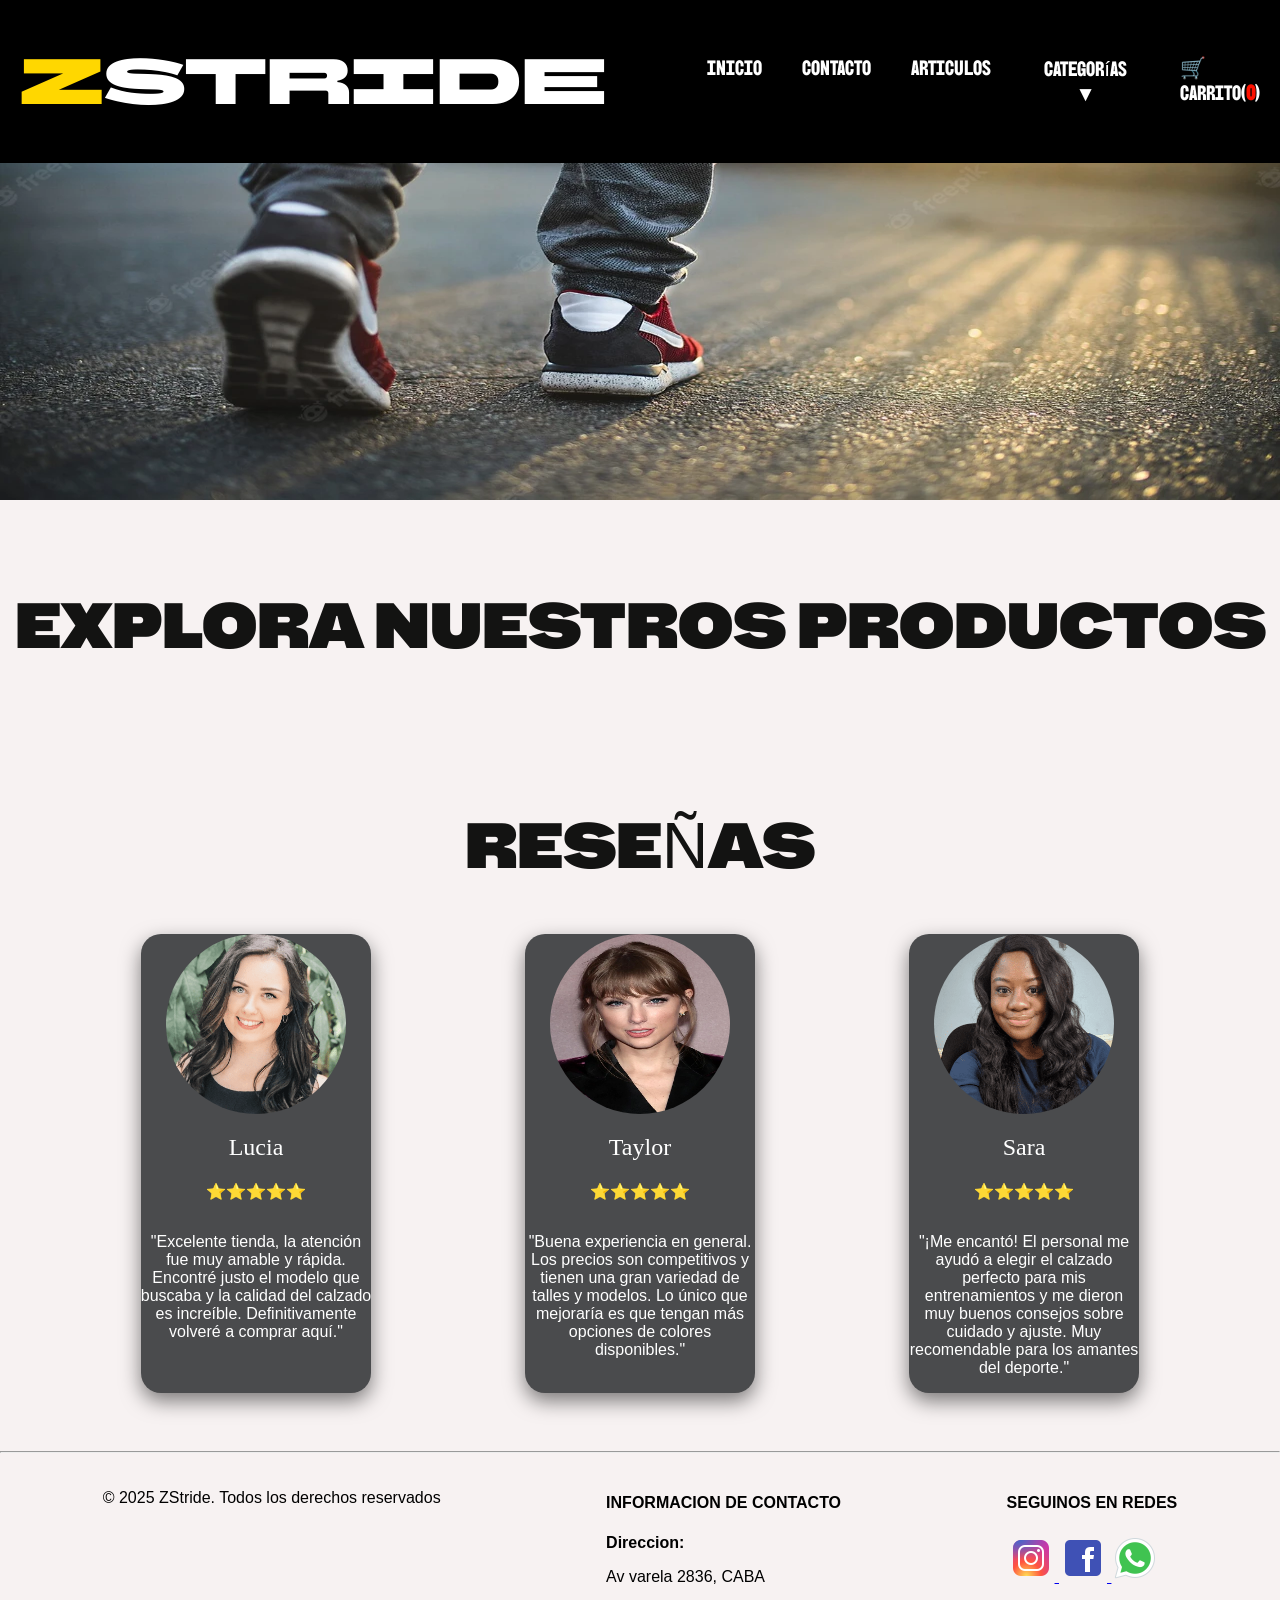
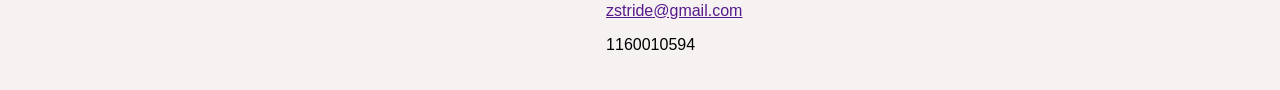
<file: index.html>
<!DOCTYPE html>
<html lang="en">
<head>
    <meta charset="UTF-8">
    <meta name="viewport" content="width=device-width, initial-scale=1.0">
    <title>Proyecto-pre-entrega</title>
    <link rel="stylesheet" href="./css/home.css">
</head>
<body>
    <header>
        <h1 class="titulo"><span class="resaltado">Z</span>Stride</h1>
        <nav class="menubar">
            <ul id="lista" class="lista">
                <li><a href="./index.html">Inicio</a></li>
                <li><a href="./contact.html">Contacto</a></li>
                <li><a href="../index.html#seccionArticulos">Articulos</a></li>
                <button id="btnCategorias" class="btn-menu">Categorías ▼</button>
                
            <ul id="listaCategorias" class="lista-categorias">
                
            </ul>
                <li><a href="./carrito.html" id="carrito">🛒 Carrito(<span id="contador-carrito">0</span>)</a></li>
            </ul>
            
        </nav>
    </header>
    <main>
        <section>
            <img src="./img/imageportada.webp
            " alt="promocion" class="imagen-promo">
        </section>
        <h2 class="titulo-product">EXPLORA NUESTROS PRODUCTOS</h2>
        <section class="section-articulos" id="seccionArticulos">
        </section>
        <section class="section-reseñas-grid">
                    <h2 class="titulo-reseñas">RESEÑAS</h2>
            <div class="contenedor-reseña">
                <img src="./img/reviews/Lucia-reseña.png" alt="Emma-reseña" width="180" height="180" class="imagen-reseña">
                <p class="name-reseña">Lucia</p>
                <p>⭐⭐⭐⭐⭐</p>
                <p class="descripcion-reseña">"Excelente tienda, la atención fue muy amable y rápida. Encontré justo el modelo que buscaba y la calidad del calzado es increíble. Definitivamente volveré a comprar aquí."</p>
            </div>
            <div class="contenedor-reseña">
                <img src="./img/reviews/Taylor-reseña.webp" alt="Sarah-reseña" width="180" height="180"class="imagen-reseña">
                <p class="name-reseña">Taylor</p>
                <p>⭐⭐⭐⭐⭐</p>
                <p class="descripcion-reseña">"Buena experiencia en general. Los precios son competitivos y tienen una gran variedad de talles y modelos. Lo único que mejoraría es que tengan más opciones de colores disponibles."</p>
            </div>
            <div class="contenedor-reseña">
                <img src="./img/reviews/Sarah-reseña.webp" alt="Taylor-reseña" width="180" height="180"class="imagen-reseña">
                <p class="name-reseña">Sara</p>
                <p>⭐⭐⭐⭐⭐</p>
                <p class="descripcion-reseña">"¡Me encantó! El personal me ayudó a elegir el calzado perfecto para mis entrenamientos y me dieron muy buenos consejos sobre cuidado y ajuste. Muy recomendable para los amantes del deporte."</p>
            </div>
        </section>
        <hr>
    </main>
    <footer>
        <div class="footer-copyright">
            <p>© 2025 ZStride. Todos los derechos reservados</p>
        </div>
        <div>
            <h4>INFORMACION DE CONTACTO</h4>
                <p><strong>Direccion:</strong></p>
                <p>Av varela 2836, CABA</p>
                <p><a href="">zstride@gmail.com</a></p>
                <p>1160010594</p>
        </div>
        <div class="footer-contacto">
            <h4>SEGUINOS EN REDES</h4>
            <a href="https://www.instagram.com" target="_blank">
                <img src="./img/icons/icons8-instagram-48.png" alt="instagram" width="48" height="48">
            </a>
                <a href="https://www.facebook.com" target="_blank">
                <img src="./img/icons/icons8-facebook-48.png" alt="facebook" width="48" height="48">
            </a>
            </a>
                <a href="https://web.whatsapp.com" target="_blank">
                <img src="./img/icons/icons8-whatsapp-48.png" alt="wps" width="48" height="48">
            </a>
        </div>
    </footer>
    <script src="script.js"></script>
</body>
</html>
</file>
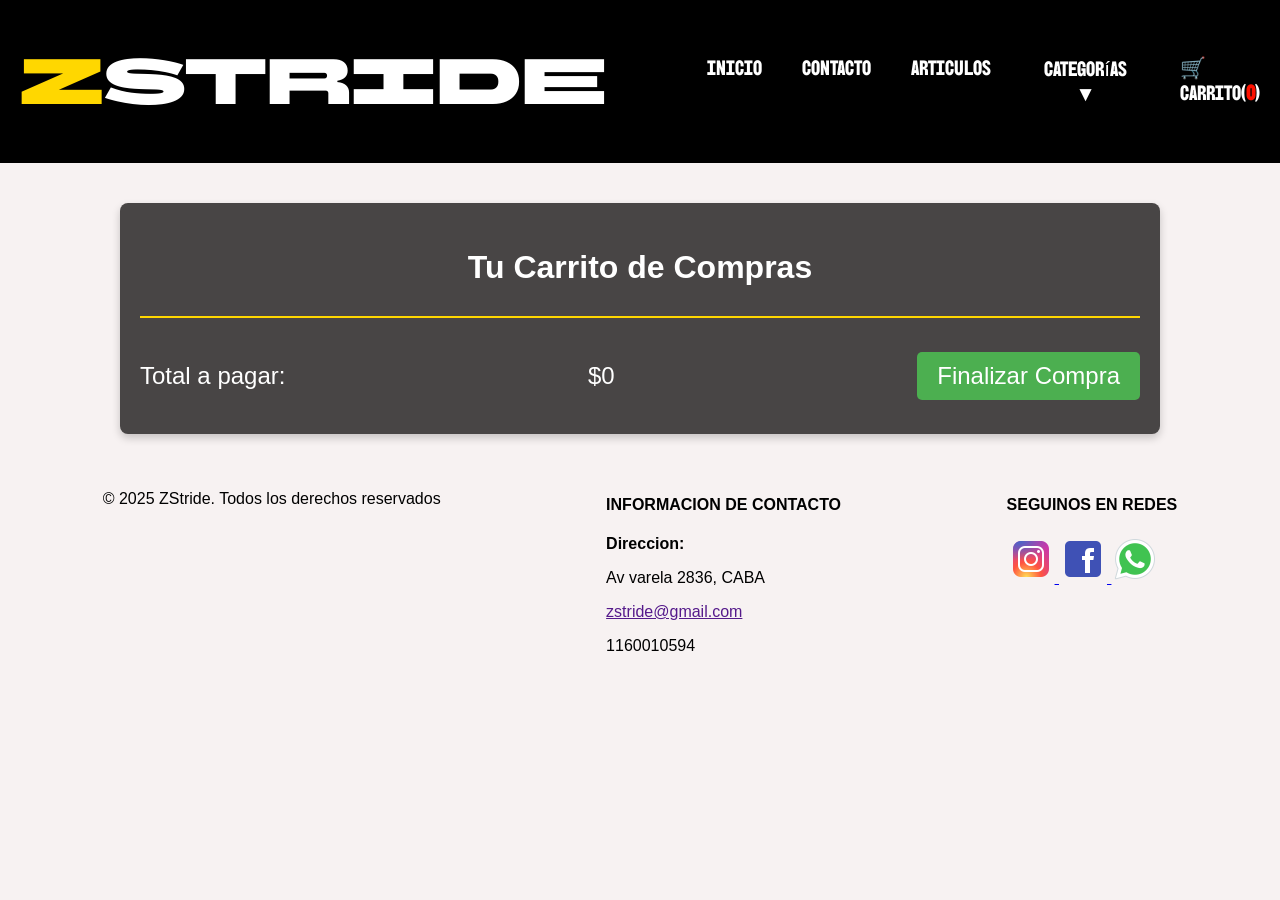
<file: carrito.html>
<!DOCTYPE html>
<html lang="es">
<head>
    <meta charset="UTF-8">
    <meta name="viewport" content="width=device-width, initial-scale=1.0">
    <title>Carrito de Compras | ZStride</title>
    <link rel="stylesheet" href="../css/carrito.css"> 
</head>
<body>
    <header>
        <h1 class="titulo"><span class="resaltado">Z</span>Stride</h1>
        <nav class="menubar">
            <ul id="lista" class="lista">
                <li><a href="./index.html">Inicio</a></li>
                <li><a href="./contact.html">Contacto</a></li>
                <li><a href="../index.html#seccionArticulos">Articulos</a></li>
                <button id="btnCategorias" class="btn-menu">Categorías ▼</button>
                
            <ul id="listaCategorias" class="lista-categorias">
                
            </ul>
                <li><a href="./carrito.html" id="carrito">🛒 Carrito(<span id="contador-carrito">0</span>)</a></li>
            </ul>
            
        </nav>
    </header>
    <main>
        <section class="section-carrito">
            <h2 class="titulo-carrito">Tu Carrito de Compras</h2>
            <div id="contenedor-carrito" class="contenedor-carrito">
                </div>
            <div class="resumen-compra">
                <p>Total a pagar:</p>
                <p id="total-productos" class="total-precio">$0.00</p>
                <button id="boton-finalizar-compra" class="button-finalizar">Finalizar Compra</button>
            </div>
        </section>
    </main>
    <footer>
        <div class="footer-copyright">
            <p>© 2025 ZStride. Todos los derechos reservados</p>
        </div>
        <div>
            <h4>INFORMACION DE CONTACTO</h4>
                <p><strong>Direccion:</strong></p>
                <p>Av varela 2836, CABA</p>
                <p><a href="">zstride@gmail.com</a></p>
                <p>1160010594</p>
        </div>
        <div class="footer-contacto">
            <h4>SEGUINOS EN REDES</h4>
            <a href="https://www.instagram.com" target="_blank">
                <img src="./img/icons/icons8-instagram-48.png" alt="instagram" width="48" height="48">
            </a>
                <a href="https://www.facebook.com" target="_blank">
                <img src="./img/icons/icons8-facebook-48.png" alt="facebook" width="48" height="48">
            </a>
            </a>
                <a href="https://web.whatsapp.com" target="_blank">
                <img src="./img/icons/icons8-whatsapp-48.png" alt="wps" width="48" height="48">
            </a>
        </div>
    </footer>   
    <script src="../script.js"></script>
</body>
</html>
</file>
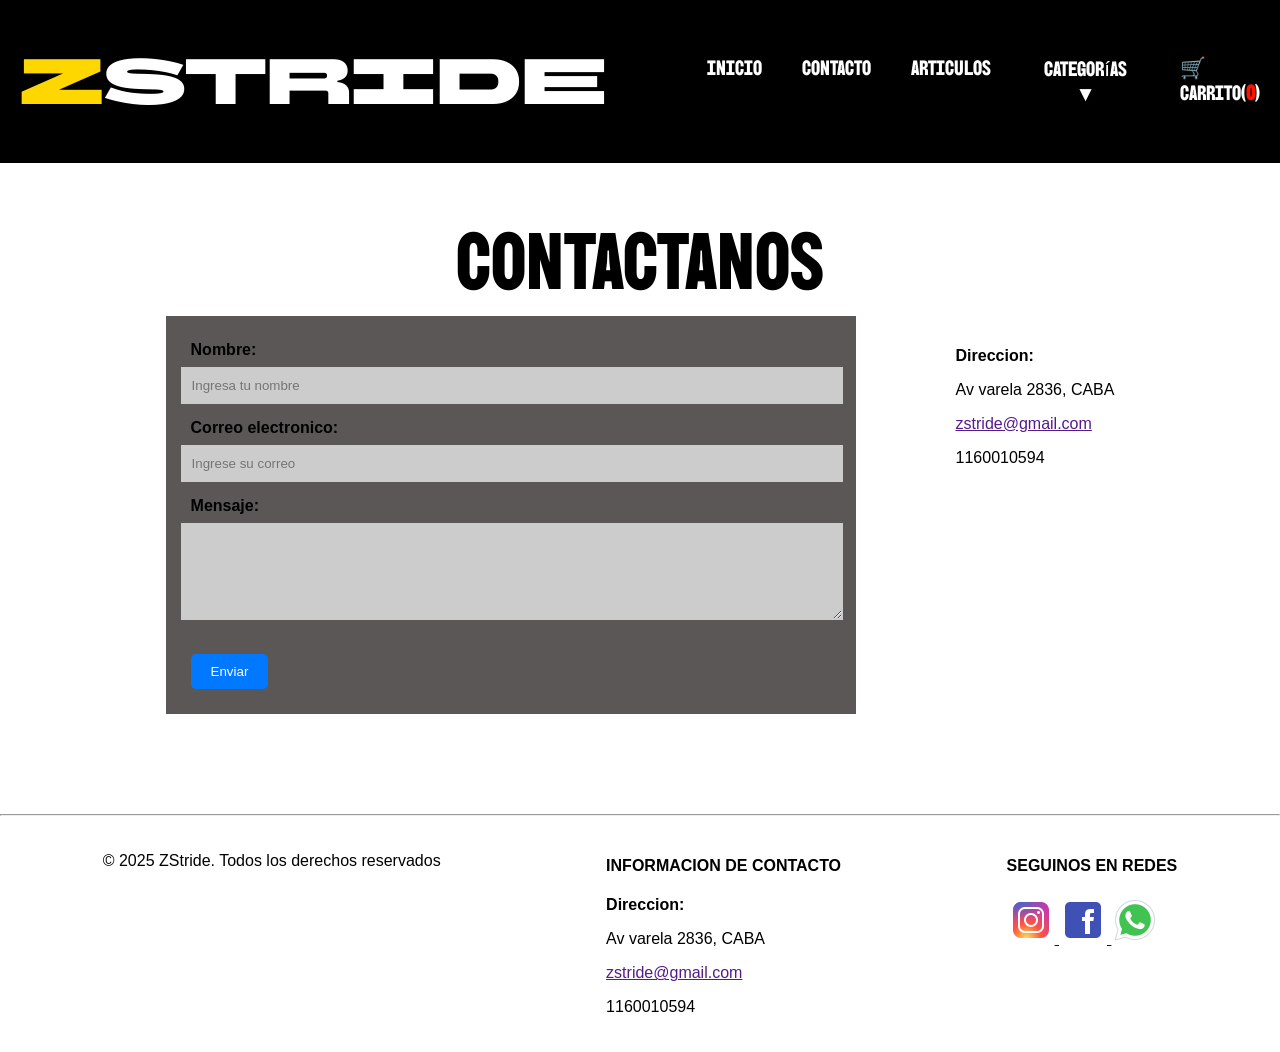
<file: contact.html>
<!DOCTYPE html>
<html lang="en">
<head>
    <meta charset="UTF-8">
    <meta name="viewport" content="width=device-width, initial-scale=1.0">
    <link rel="stylesheet" href="../css/contact.css">
    <title>Contacto</title>
</head>
<body>
    <body>
    <header>
        <h1 class="titulo"><span class="resaltado">Z</span>Stride</h1>
        <nav class="menubar">
            <ul id="lista" class="lista">
                <li><a href="./index.html">Inicio</a></li>
                <li><a href="./contact.html">Contacto</a></li>
                <li><a href="../index.html#seccionArticulos">Articulos</a></li>
                <button id="btnCategorias" class="btn-menu">Categorías ▼</button>
                
            <ul id="listaCategorias" class="lista-categorias">
                
            </ul>
                <li><a href="./carrito.html" id="carrito">🛒 Carrito(<span id="contador-carrito">0</span>)</a></li>
            </ul>
            
        </nav>
    </header>
    <main>
        <section>
            <h2 class="titulo-contacto">Contactanos</h2>
            <div class="contenedor-contacto">
            <form action="https://formspree.io/f/xyznbbye" method="post">
                <label for="nombre">Nombre:</label>
                <input type="text" id="nombre" name="nombre" placeholder="Ingresa tu nombre">
                <label for="email">Correo electronico:</label>
                <input type="email" id="email" name="email" placeholder="Ingrese su correo">
                <label for="mensaje">Mensaje:</label>
                <textarea name="mensaje" id="mensaje" rows="5"></textarea>
                <button class="button-form"  type="submit">Enviar</button>
            </form>
            <div class="info-contacto">
                <p><strong>Direccion:</strong></p>
                <p>Av varela 2836, CABA</p>
                <p><a href="">zstride@gmail.com</a></p>
                <p>1160010594</p>
            </div>
        </div>
        </section>
        <hr>
    </main>
    <footer>
        <div class="footer-copyright">
            <p>© 2025 ZStride. Todos los derechos reservados</p>
        </div>
        <div>
            <h4>INFORMACION DE CONTACTO</h4>
                <p><strong>Direccion:</strong></p>
                <p>Av varela 2836, CABA</p>
                <p><a href="">zstride@gmail.com</a></p>
                <p>1160010594</p>
        </div>
        <div class="footer-contacto">
            <h4>SEGUINOS EN REDES</h4>
            <a href="https://www.instagram.com" target="_blank">
                <img src="../img/icons/icons8-instagram-48.png" alt="instagram" width="48" height="48">
            </a>
                <a href="https://www.facebook.com" target="_blank">
                <img src="../img/icons/icons8-facebook-48.png" alt="facebook" width="48" height="48">
            </a>
            </a>
                <a href="https://web.whatsapp.com" target="_blank">
                <img src="../img/icons/icons8-whatsapp-48.png" alt="wps" width="48" height="48">
            </a>
        </div>
    </footer>
    <script src="../validationForm.js"></script>
    <script src="../script.js"></script>
</body>
</html>
</body>
</html>
</file>
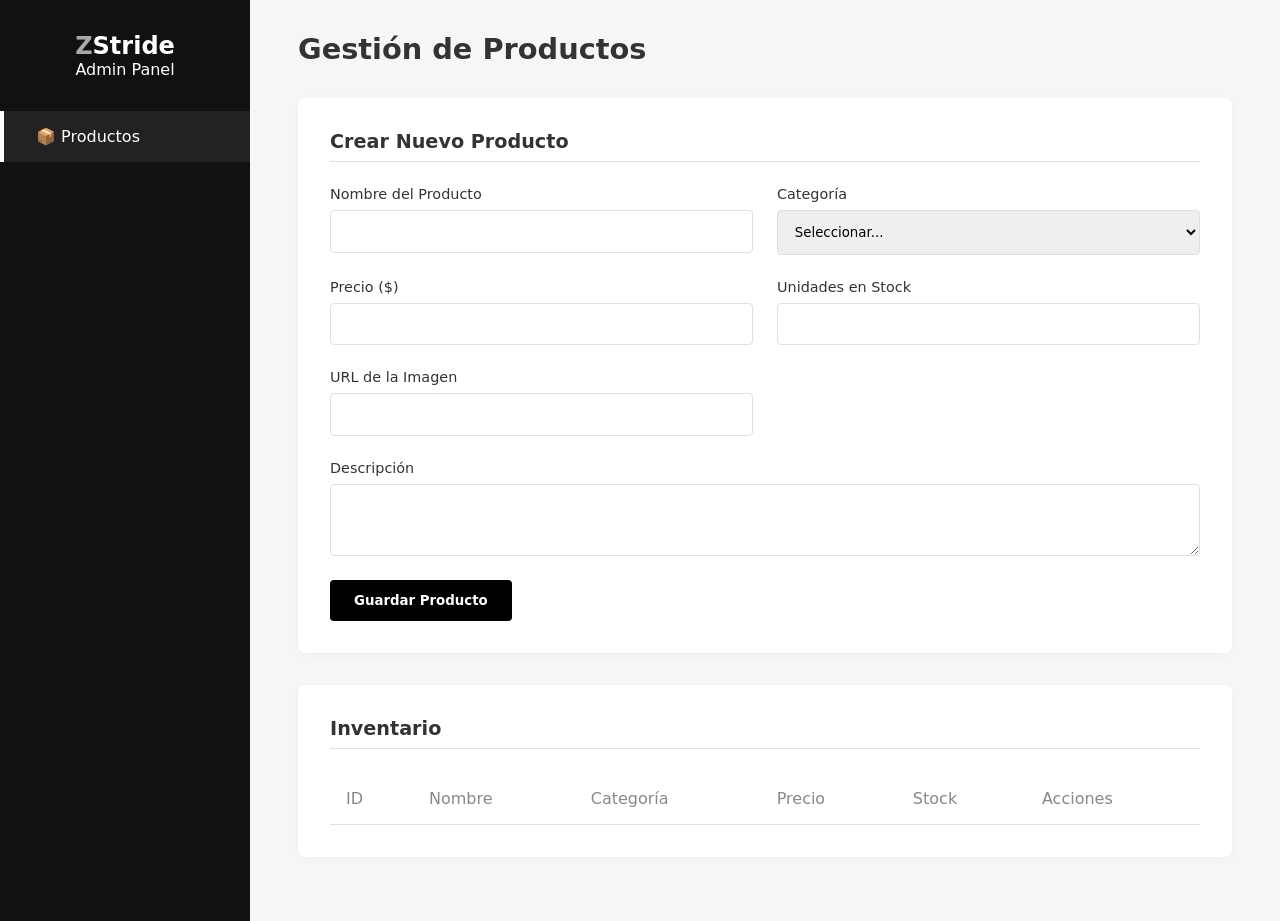
<file: deshboard.html>
<!DOCTYPE html>
<html lang="es">
<head>
    <meta charset="UTF-8">
    <meta name="viewport" content="width=device-width, initial-scale=1.0">
    <title>ZStride | Panel de Administración</title>
    <link rel="stylesheet" href="/css/deshboard.css">
</head>
<body>
    <div class="admin-container">
        <!-- Barra lateral -->
        <aside class="sidebar">
            <div class="logo">
                <h2><span>Z</span>Stride</h2>
                <p>Admin Panel</p>
            </div>
            <nav>
                <a href="#" class="activo">📦 Productos</a>
            </nav>
        </aside>

        <main class="main-content">
            <header>
                <h1>Gestión de Productos</h1>
            </header>
            <section class="card">
                <h2 id="form-titulo">Crear Nuevo Producto</h2>
                <form id="form-producto">
                    <input type="hidden" id="producto-id">
                    
                    <div class="form-grid">
                        <div class="input-group">
                            <label for="nombre">Nombre del Producto</label>
                            <input type="text" id="nombre" required>
                        </div>

                        <div class="input-group">
                            <label for="categoria">Categoría</label>
                            <select id="categoria" required>
                                <option value="">Seleccionar...</option>
                                <option value="6a50ee042478b3c06a5c81a8">Calzado</option>
                                <option value="6a516a4796709aa22ba09bda">Indumentaria</option>
                                <option value="6a516a5f96709aa22ba09bdb">Accesorios</option>
                            </select>
                        </div>

                        <div class="input-group">
                            <label for="precio">Precio ($)</label>
                            <input type="number" id="precio" step="0.01" required>
                        </div>

                        <div class="input-group">
                            <label for="stock">Unidades en Stock</label>
                            <input type="number" id="stock" required>
                        </div>
                        <div class="input-group">
                            <label for="imagenURL">URL de la Imagen</label>
                            <input type="text" id="imagenURL" required>
                        </div>
                    </div>

                    <div class="input-group full-width">
                        <label for="descripcion">Descripción</label>
                        <textarea id="descripcion" rows="3" required></textarea>
                    </div>

                    <div class="form-actions">
                        <button type="submit" id="btn-guardar" class="btn-primary">Guardar Producto</button>
                        <button type="button" id="btn-cancelar" class="btn-secondary hidden">Cancelar</button>
                    </div>
                </form>
            </section>

            <section class="card">
                <h2>Inventario</h2>
                <div class="table-responsive">
                    <table>
                        <thead>
                            <tr>
                                <th>ID</th>
                                <th>Nombre</th>
                                <th>Categoría</th>
                                <th>Precio</th>
                                <th>Stock</th>
                                <th>Acciones</th>
                            </tr>
                        </thead>
                        <tbody id="tabla-productos-body">
                        </tbody>
                    </table>
                </div>
            </section>
        </main>
    </div>

    <script src="deshboard.js"></script>
</body>
</html>
</file>
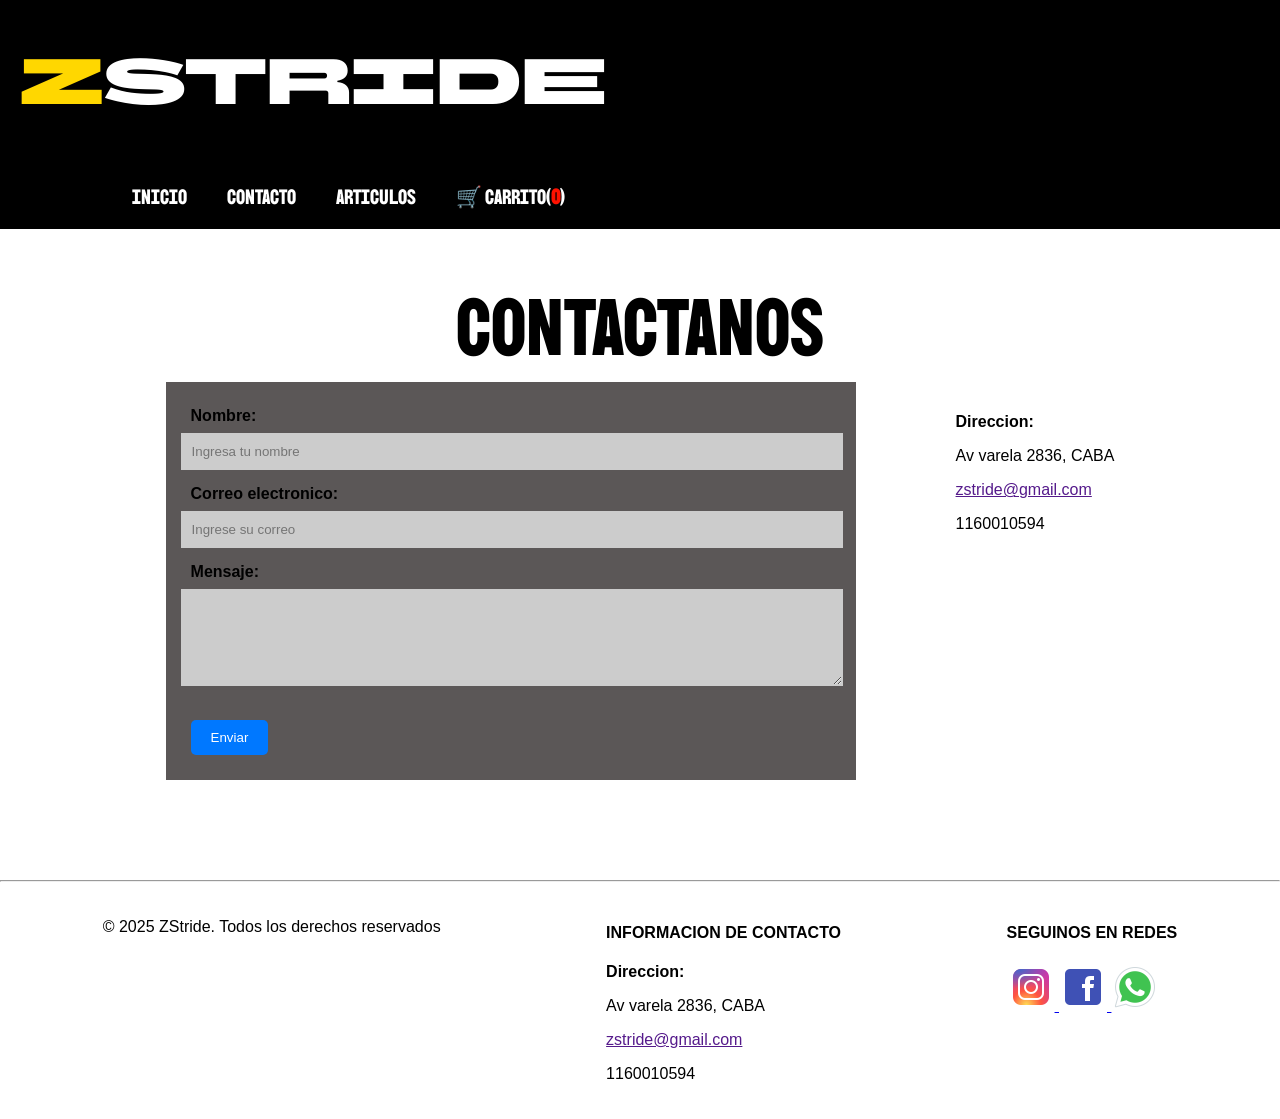
<file: pages/contact.html>
<!DOCTYPE html>
<html lang="en">
<head>
    <meta charset="UTF-8">
    <meta name="viewport" content="width=device-width, initial-scale=1.0">
    <link rel="stylesheet" href="../css/contact.css">
    <title>Contacto</title>
</head>
<body>
    <body>
    <header>
        <div class="contenedor-header">
        <h1 class="titulo"><span class="resaltado">Z</span>Stride</h1>
        <nav class="menubar">
            <ul class="lista">
                <li><a href="../index.html">Inicio</a></li>
                <li><a href="./contact.html">Contacto</a></li>
                <li><a href="../index.html#articulos">Articulos</a></li>
                <li><a href="../carrito.html" id="carrito">🛒 Carrito(<span id="contador-carrito">0</span>)</a></li>
            </ul>
        </nav>
        </div>
    </header>
    <main>
        <section>
            <h2 class="titulo-contacto">Contactanos</h2>
            <div class="contenedor-contacto">
            <form action="https://formspree.io/f/xyznbbye" method="post">
                <label for="nombre">Nombre:</label>
                <input type="text" id="nombre" name="nombre" placeholder="Ingresa tu nombre">
                <label for="email">Correo electronico:</label>
                <input type="email" id="email" name="email" placeholder="Ingrese su correo">
                <label for="mensaje">Mensaje:</label>
                <textarea name="mensaje" id="mensaje" rows="5"></textarea>
                <button class="button-form"  type="submit">Enviar</button>
            </form>
            <div class="info-contacto">
                <p><strong>Direccion:</strong></p>
                <p>Av varela 2836, CABA</p>
                <p><a href="">zstride@gmail.com</a></p>
                <p>1160010594</p>
            </div>
        </div>
        </section>
        <hr>
    </main>
    <footer>
        <div class="footer-copyright">
            <p>© 2025 ZStride. Todos los derechos reservados</p>
        </div>
        <div>
            <h4>INFORMACION DE CONTACTO</h4>
                <p><strong>Direccion:</strong></p>
                <p>Av varela 2836, CABA</p>
                <p><a href="">zstride@gmail.com</a></p>
                <p>1160010594</p>
        </div>
        <div class="footer-contacto">
            <h4>SEGUINOS EN REDES</h4>
            <a href="https://www.instagram.com" target="_blank">
                <img src="../img/icons/icons8-instagram-48.png" alt="instagram" width="48" height="48">
            </a>
                <a href="https://www.facebook.com" target="_blank">
                <img src="../img/icons/icons8-facebook-48.png" alt="facebook" width="48" height="48">
            </a>
            </a>
                <a href="https://web.whatsapp.com" target="_blank">
                <img src="../img/icons/icons8-whatsapp-48.png" alt="wps" width="48" height="48">
            </a>
        </div>
    </footer>
    <script src="../validationForm.js"></script>
</body>
</html>
</body>
</html>
</file>
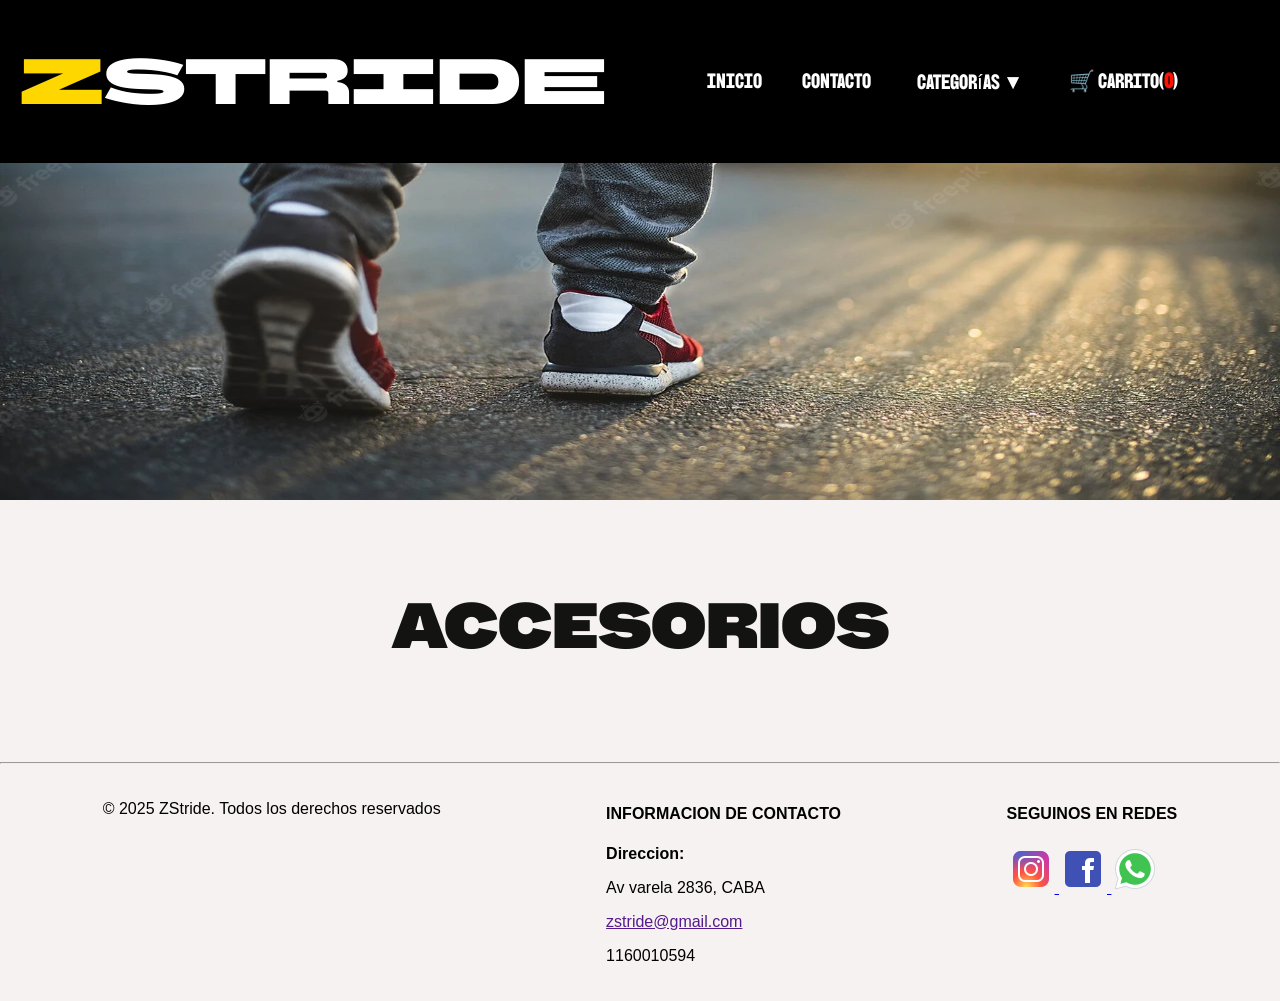
<file: pages/category/accesorios.html>
<!DOCTYPE html>
<html lang="en">
<head>
    <meta charset="UTF-8">
    <meta name="viewport" content="width=device-width, initial-scale=1.0">
    <title>Proyecto-pre-entrega</title>
    <link rel="stylesheet" href="../../../css/home.css">
</head>
<body>
    <header>
        <h1 class="titulo"><span class="resaltado">Z</span>Stride</h1>
        <nav class="menubar">
            <ul id="lista" class="lista">
                <li><a href="../../../index.html">Inicio</a></li>
                <li><a href="../../../contact.html">Contacto</a></li>
                <button id="btnCategorias" class="btn-menu">Categorías ▼</button>
                <ul id="listaCategorias" class="lista-categorias"></ul>
                <li><a href="../../../carrito.html" id="carrito">🛒 Carrito(<span id="contador-carrito">0</span>)</a></li>
        </nav>
    </header>
    <main>
        <section>
            <img src="../../../img/imageportada.webp
            " alt="promocion" class="imagen-promo">
        </section>
        <h2 class="titulo-product">ACCESORIOS</h2>
        <section class="section-articulos">
            <script>
                const seccionArticulos = document.querySelector('.section-articulos');
                const categoria = '6a516a5f96709aa22ba09bdb'; 
                const apiUrl = `http://localhost:8080/productos/categoria/${categoria}`; 


                async function fetchProducts() {
                    try {
                        const response = await fetch(apiUrl);
                        if (!response.ok) {
                            throw new Error('Error al obtener los productos');
                        }
                        const productos = await response.json()
                        renderProducts(productos);
                    } catch (error) {
                        console.error('Error al obtener los productos:', error);
                    }
                }

                function renderProducts(productos) {
                    seccionArticulos.innerHTML = '';

                    productos.forEach(producto => {
                            const productHTML = `<div class="contenedor-articulo">` +
                            `<img src="${producto.imagenURL}" alt="${producto.nombre}">` +
                            `<p class="art-precio">$${producto.precio.toLocaleString('es-AR')}</p>` +
                            `<p class="art-nombre">${producto.nombre}</p>` +
                            `<button type="button" class="art-boton" data-id="${producto.id}">Añadir al carrito</button>` +
                            `</div>`;;
                            seccionArticulos.innerHTML += productHTML;
                        
                    });
                }
                fetchProducts();
            </script>
        </section>
        <hr>
    </main>
    <footer>
        <div class="footer-copyright">
            <p>© 2025 ZStride. Todos los derechos reservados</p>
        </div>
        <div>
            <h4>INFORMACION DE CONTACTO</h4>
                <p><strong>Direccion:</strong></p>
                <p>Av varela 2836, CABA</p>
                <p><a href="">zstride@gmail.com</a></p>
                <p>1160010594</p>
        </div>
        <div class="footer-contacto">
            <h4>SEGUINOS EN REDES</h4>
            <a href="https://www.instagram.com" target="_blank">
                <img src="../../../img/icons/icons8-instagram-48.png" alt="instagram" width="48" height="48">
            </a>
                <a href="https://www.facebook.com" target="_blank">
                <img src="../../../img/icons/icons8-facebook-48.png" alt="facebook" width="48" height="48">
            </a>
            </a>
                <a href="https://web.whatsapp.com" target="_blank">
                <img src="../../../img/icons/icons8-whatsapp-48.png" alt="wps" width="48" height="48">
            </a>
        </div>
    </footer>
    <script src="./category.js"></script>
</body>
</html>
</file>
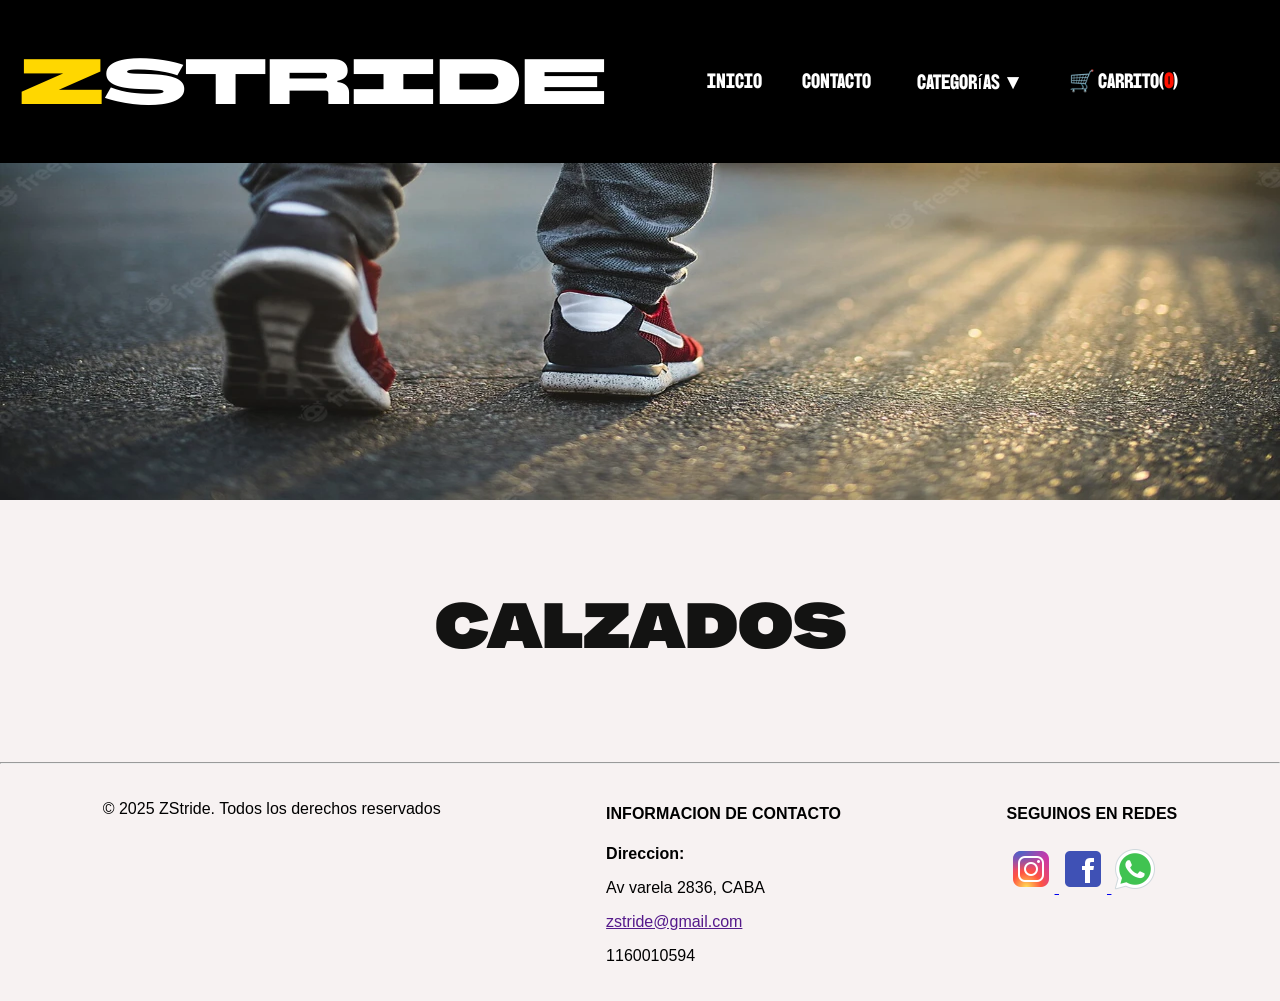
<file: pages/category/calzado.html>
<!DOCTYPE html>
<html lang="en">
<head>
    <meta charset="UTF-8">
    <meta name="viewport" content="width=device-width, initial-scale=1.0">
    <title>Proyecto-pre-entrega</title>
    <link rel="stylesheet" href="../../../css/home.css">
</head>
<body>
    <header>
        <h1 class="titulo"><span class="resaltado">Z</span>Stride</h1>
        <nav class="menubar">
            <ul id="lista" class="lista">
                <li><a href="../../../index.html">Inicio</a></li>
                <li><a href="../../../contact.html">Contacto</a></li>
                <button id="btnCategorias" class="btn-menu">Categorías ▼</button>
                <ul id="listaCategorias" class="lista-categorias"></ul>
                <li><a href="../../../carrito.html" id="carrito">🛒 Carrito(<span id="contador-carrito">0</span>)</a></li>
        </nav>
    </header>
    <main>
        <section>
            <img src="../../../img/imageportada.webp
            " alt="promocion" class="imagen-promo">
        </section>
        <h2 class="titulo-product">CALZADOS</h2>
        <section class="section-articulos">
            <script>
                const seccionArticulos = document.querySelector('.section-articulos');
                const categoria = '6a50ee042478b3c06a5c81a8'; 
                const apiUrl = `http://localhost:8080/productos/categoria/${categoria}`; 


                async function fetchProducts() {
                    try {
                        const response = await fetch(apiUrl);
                        if (!response.ok) {
                            throw new Error('Error al obtener los productos');
                        }
                        const productos = await response.json()
                        renderProducts(productos);
                    } catch (error) {
                        console.error('Error al obtener los productos:', error);
                    }
                }

                function renderProducts(productos) {
                    seccionArticulos.innerHTML = '';

                    productos.forEach(producto => {
                            const productHTML = `<div class="contenedor-articulo">` +
                            `<img src="${producto.imagenURL}" alt="${producto.nombre}">` +
                            `<p class="art-precio">$${producto.precio.toLocaleString('es-AR')}</p>` +
                            `<p class="art-nombre">${producto.nombre}</p>` +
                            `<button type="button" class="art-boton" data-id="${producto.id}">Añadir al carrito</button>` +
                            `</div>`;;
                            seccionArticulos.innerHTML += productHTML;
                        
                    });
                }
                fetchProducts();
            </script>
        </section>
        <hr>
    </main>
    <footer>
        <div class="footer-copyright">
            <p>© 2025 ZStride. Todos los derechos reservados</p>
        </div>
        <div>
            <h4>INFORMACION DE CONTACTO</h4>
                <p><strong>Direccion:</strong></p>
                <p>Av varela 2836, CABA</p>
                <p><a href="">zstride@gmail.com</a></p>
                <p>1160010594</p>
        </div>
        <div class="footer-contacto">
            <h4>SEGUINOS EN REDES</h4>
            <a href="https://www.instagram.com" target="_blank">
                <img src="../../../img/icons/icons8-instagram-48.png" alt="instagram" width="48" height="48">
            </a>
                <a href="https://www.facebook.com" target="_blank">
                <img src="../../../img/icons/icons8-facebook-48.png" alt="facebook" width="48" height="48">
            </a>
            </a>
                <a href="https://web.whatsapp.com" target="_blank">
                <img src="../../../img/icons/icons8-whatsapp-48.png" alt="wps" width="48" height="48">
            </a>
        </div>
    </footer>
    <script src="./category.js"></script>
</body>
</html>
</file>
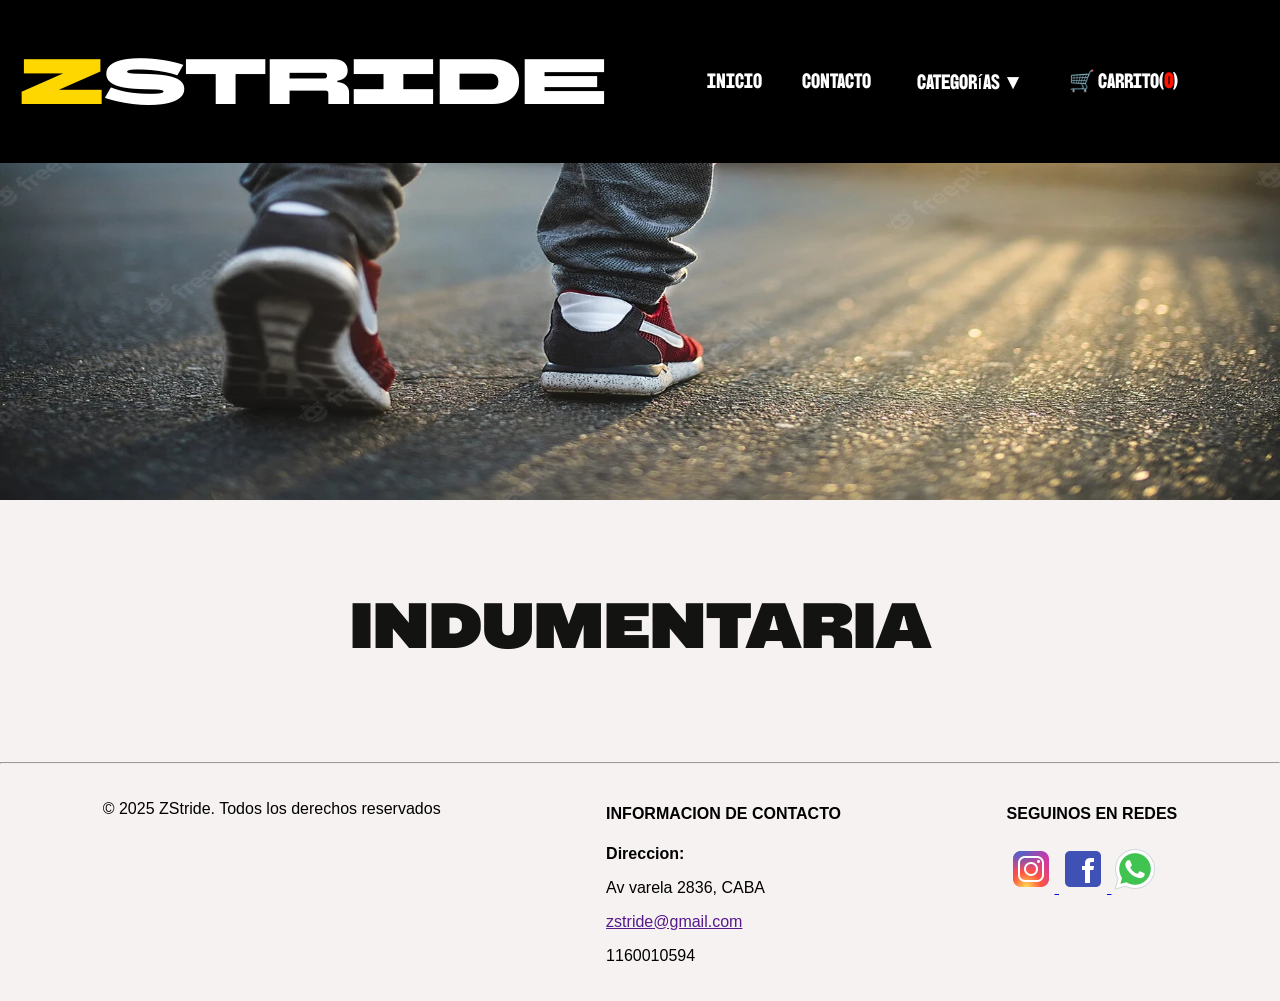
<file: pages/category/indumentaria.html>
<!DOCTYPE html>
<html lang="en">
<head>
    <meta charset="UTF-8">
    <meta name="viewport" content="width=device-width, initial-scale=1.0">
    <title>Proyecto-pre-entrega</title>
    <link rel="stylesheet" href="../../../css/home.css">
</head>
<body>
    <header>
        <h1 class="titulo"><span class="resaltado">Z</span>Stride</h1>
        <nav class="menubar">
            <ul id="lista" class="lista">
                <li><a href="../../../index.html">Inicio</a></li>
                <li><a href="../../../contact.html">Contacto</a></li>
                <button id="btnCategorias" class="btn-menu">Categorías ▼</button>
                <ul id="listaCategorias" class="lista-categorias"></ul>
                <li><a href="../../../carrito.html" id="carrito">🛒 Carrito(<span id="contador-carrito">0</span>)</a></li>
            </ul>
            
        </nav>
    </header>
    <main>
        <section>
            <img src="../../../img/imageportada.webp
            " alt="promocion" class="imagen-promo">
        </section>
        <h2 class="titulo-product">INDUMENTARIA</h2>
        <section class="section-articulos">
            <script>
                const seccionArticulos = document.querySelector('.section-articulos');
                const categoria = '6a516a4796709aa22ba09bda';
                const apiUrl = `http://localhost:8080/productos/categoria/${categoria}`; 


                async function fetchProducts() {
                    try {
                        const response = await fetch(apiUrl);
                        if (!response.ok) {
                            throw new Error('Error al obtener los productos');
                        }
                        const productos = await response.json()
                        renderProducts(productos);
                    } catch (error) {
                        console.error('Error al obtener los productos:', error);
                    }
                }

                function renderProducts(productos) {
                    seccionArticulos.innerHTML = '';
                    productos.forEach(producto => {
                            const productHTML = `<div class="contenedor-articulo">` +
                            `<img src="${producto.imagenURL}" alt="${producto.nombre}">` +
                            `<p class="art-precio">$${producto.precio.toLocaleString('es-AR')}</p>` +
                            `<p class="art-nombre">${producto.nombre}</p>` +
                            `<button type="button" class="art-boton" data-id="${producto.id}">Añadir al carrito</button>` +
                            `</div>`;;
                            seccionArticulos.innerHTML += productHTML;
                        
                    });
                }
                fetchProducts();
            </script>
        </section>
        <hr>
    </main>
    <footer>
        <div class="footer-copyright">
            <p>© 2025 ZStride. Todos los derechos reservados</p>
        </div>
        <div>
            <h4>INFORMACION DE CONTACTO</h4>
                <p><strong>Direccion:</strong></p>
                <p>Av varela 2836, CABA</p>
                <p><a href="">zstride@gmail.com</a></p>
                <p>1160010594</p>
        </div>
        <div class="footer-contacto">
            <h4>SEGUINOS EN REDES</h4>
            <a href="https://www.instagram.com" target="_blank">
                <img src="../../../img/icons/icons8-instagram-48.png" alt="instagram" width="48" height="48">
            </a>
                <a href="https://www.facebook.com" target="_blank">
                <img src="../../../img/icons/icons8-facebook-48.png" alt="facebook" width="48" height="48">
            </a>
            </a>
                <a href="https://web.whatsapp.com" target="_blank">
                <img src="../../../img/icons/icons8-whatsapp-48.png" alt="wps" width="48" height="48">
            </a>
        </div>
    </footer>
    <script src="./category.js"></script>
</body>
</html>
</file>
<file: css/home.css>
@import url('https://fonts.googleapis.com/css2?family=BBH+Sans+Bartle&family=BBH+Sans+Bogle&family=BBH+Sans+Hegarty&display=swap');
body{
    font-family: 'Lucida Sans', 'Lucida Sans Regular', 'Lucida Grande', 'Lucida Sans Unicode', Geneva, Verdana, sans-serif;
    border: 2px;
    padding: 0px;
    margin: 0px;
    background-color: rgb(247, 242, 242);
}

header{
    position: fixed;
    background-color: rgb(0, 0, 0);
    color: white;
    display: flex;
    gap: 10px;
    z-index: 1000;
    width: 100%;
}

.titulo{
    font-family: "BBH Sans Bartle", sans-serif;
    font-weight: 400;
    font-style: normal;
    font-size: 4rem ;
    margin-left: 20px;
}

.titulo .resaltado{
    color: #FFD700;
}

.menubar{
    position: relative;
    display: flex;
    justify-content: center;
    align-items: center;
    justify-items: center;
    margin-left: 50px;
}

.lista{
    display: flex;
    color: rgb(255, 255, 255);
    list-style: none;
    gap: 40px;
    font-size: 1.3rem;
    font-family: "BBH Sans Bogle", sans-serif;
    font-weight: 400;
    font-style: normal;
}

.lista a {
    text-decoration: none;
    color: white;
}

.btn-menu{
    background:#000000;
    color:white;
    border:none;
    border-radius:8px;
    cursor:pointer;
    font-size: 1.3rem;
    font-family: "BBH Sans Bogle", sans-serif;
    font-weight: 400;
    transition:0.3s;
}

.btn-menu:hover{
    background:#005fd1;
}

.lista-categorias{
    list-style:none;
    position:absolute;
    top:55px;
    left: 50%;
    transform: translateX(-50%);
    width:220px;
    background:white;
    border-radius:8px;
    box-shadow:0 5px 15px rgba(0,0,0,.2);

    display:none;
    overflow:hidden;
}

.lista-categorias.mostrar{
    display:block;
    animation:desplegar .25s ease;
}

.lista-categorias li a{
    display:block;
    padding:14px;
    text-decoration:none;
    color:#333;
    transition:.2s;
}

.lista-categorias li a:hover{
    background:#0077ff;
    color:white;
}

@keyframes desplegar{
    from{
        opacity:0;
        transform:translateY(-10px);
    }
    to{
        opacity:1;
        transform:translateY(0);
    }
}

.imagen-promo{
    width: 100%;
    height: 500px;
    margin-bottom: 30px;
}

.section-articulos{
    display: flex;
    justify-content: center;
    flex-wrap: wrap;
    gap: 80px;
    padding: 20px;
}

.titulo-product {
    font-family: "BBH Sans Hegarty", sans-serif;
    font-weight: 400;
    font-style: normal;
    font-size: 4rem;
    color: #131312;
    text-align: center;
    margin-bottom: 50px;
    }
.contenedor-articulo{
    display: flex;
    flex-direction: column;
    align-items: center;
    border: 2px solid #ddd;
    border-radius: 10px;
    box-shadow: 0 4px 10px rgb(52, 49, 49);
    padding: 15px;
    width: 250px;
}
.contenedor-articulo img{
    width: 230px;
    height: 230px;
    object-fit: cover;
    border-radius: 8px;
}

.art-precio{
    font-size: 16px;
    color: rgb(9, 249, 249);
    margin-top: 10px;
    font-weight: bold;
}

.art-nombre{
    font-size: 14px;
    margin: 5px 0;
}
.art-boton{
    background-color: rgb(0, 0, 0);
    color: rgb(255, 255, 255);
    border: none;
    padding: 13px 35px;
    margin-top: 10px;
    font-weight: bold;
    cursor: pointer;
}

.section-reseñas-grid{
    display: grid;
    grid-template-columns: 30% 30% 30%;
    justify-items: center;
    justify-content: center;
}
.titulo-reseñas{
    grid-column: 1/4;
    font-family: "BBH Sans Hegarty", sans-serif;
    font-weight: 400;
    font-style: normal;
    font-size: 4rem;
    color: #131312;
    text-align: center;
    margin-bottom: 50px;
}
.contenedor-reseña{
    display: flex;
    flex-direction: column;
    align-items: center;
    width: 60%;
    height: auto;
    background-color: rgb(74, 75, 77);
    border-radius: 20px;
    box-shadow: 0 8px 20px rgb(0, 0, 0,0.5);
    margin-bottom: 50px;
}
.imagen-reseña{
    border-radius: 50%;
    margin-bottom: 10px;
}
.name-reseña{
    font-family:Georgia, 'Times New Roman', Times, serif;
    margin: 10px 0 5px 0;
    font-size: 1.5rem;
    color: white;
}

.descripcion-reseña{
    font-family:'Lucida Sans', 'Lucida Sans Regular', 'Lucida Grande', 'Lucida Sans Unicode', Geneva, Verdana, sans-serif;
    width: 100%;
    text-align: center;
    color: white;
}

footer{
    display: flex;
    justify-content: space-around;
    justify-items: center;
    align-items: stretch;
    margin: 20px;
}

@media (max-width: 768px) {

    header {
    flex-direction: column;
    align-items: center;
    text-align: center;
    gap: 10px;
}

    .titulo {
    font-size: 2rem;
    margin: 0;
}

    .menubar {
    margin-left: 0;
}

    .lista {
    gap: 20px;
    font-size: 1.1rem;
}
  .imagen-promo {
    height: 220px;
  }

  .section-articulos {
    flex-direction: column;
    align-items: center;
    gap: 30px;
  }
.titulo-product {
    font-family: "BBH Sans Hegarty", sans-serif;
    font-weight: 400;
    font-style: normal;
    font-size: 2rem;
    color: #131312;
    text-align: center;
    margin-bottom: 50px;
    }
  .contenedor-articulo {
    width: 70%;
  }

  .section-reseñas-grid {
    grid-template-columns: 90%;
    justify-content: center;
  }

  .titulo-reseñas {
    font-size: 2.3rem;
    grid-column: 1 / 2;
  }

  .contenedor-reseña {
    width: 90%;
  }

  footer {
    flex-direction: column;
    align-items: center;
    text-align: center;
    gap: 15px;
  }

  footer div {
    margin-bottom: 15px;
  }
}

#contador-carrito {
    font-weight: bold;
    color: #ff1100;
}
</file>
<file: css/carrito.css>
@import url('https://fonts.googleapis.com/css2?family=BBH+Sans+Bartle&family=BBH+Sans+Bogle&family=BBH+Sans+Hegarty&display=swap');
body{
    font-family: 'Lucida Sans', 'Lucida Sans Regular', 'Lucida Grande', 'Lucida Sans Unicode', Geneva, Verdana, sans-serif;
    border: 2px;
    padding: 0px;
    margin: 0px;
    background-color: rgb(247, 242, 242);
}

header{
    background-color: rgb(0, 0, 0);
    color: white;
    display: flex;
    gap: 10px;
    z-index: 1000;
    width: 100%;
}

.titulo{
    font-family: "BBH Sans Bartle", sans-serif;
    font-weight: 400;
    font-style: normal;
    font-size: 4rem ;
    margin-left: 20px;
}


.titulo .resaltado{
    color: #FFD700;
}


.menubar{
    position: relative;
    display: flex;
    justify-content: center;
    align-items: center;
    justify-items: center;
    margin-left: 50px;
}

.lista{
    display: flex;
    color: rgb(255, 255, 255);
    list-style: none;
    gap: 40px;
    font-size: 1.3rem;
    font-family: "BBH Sans Bogle", sans-serif;
    font-weight: 400;
    font-style: normal;
}

.lista a {
    text-decoration: none;
    color: white;
}

.btn-menu{
    background:#000000;
    color:white;
    border:none;
    border-radius:8px;
    cursor:pointer;
    font-size: 1.3rem;
    font-family: "BBH Sans Bogle", sans-serif;
    font-weight: 400;
    transition:0.3s;
}

.btn-menu:hover{
    background:#005fd1;
}

.lista-categorias{
    list-style:none;
    position:absolute;
    top:55px;
    left: 50%;
    transform: translateX(-50%);
    width:220px;
    background:white;
    border-radius:8px;
    box-shadow:0 5px 15px rgba(0,0,0,.2);

    display:none;
    overflow:hidden;
}

.lista-categorias.mostrar{
    display:block;
    animation:desplegar .25s ease;
}

.lista-categorias li a{
    display:block;
    padding:14px;
    text-decoration:none;
    color:#333;
    transition:.2s;
}

.lista-categorias li a:hover{
    background:#0077ff;
    color:white;
}

@keyframes desplegar{
    from{
        opacity:0;
        transform:translateY(-10px);
    }
    to{
        opacity:1;
        transform:translateY(0);
    }
}

.section-carrito {
    width: 90%;
    max-width: 1000px;
    margin: 40px auto;
    padding: 20px;
    background-color: rgb(72, 69, 69);
    border-radius: 8px;
    box-shadow: 0 4px 8px rgba(0, 0, 0, 0.2);
}

.titulo-carrito {
    color: white;
    text-align: center;
    margin-bottom: 30px;
    font-size: 2em;
}

.carrito-item {
    display: flex;
    justify-content: space-between;
    align-items: center;
    padding: 15px 0;
    border-bottom: 1px solid #777;
    color: white;
}

.carrito-item:last-child {
    border-bottom: none;
}

.item-detalles {
    display: flex;
    align-items: center;
    gap: 20px;
}

.item-detalles img {
    width: 60px;
    height: 60px;
    object-fit: cover;
    border-radius: 4px;
}

.item-nombre {
    font-weight: bold;
}

.item-cantidad {
    color: #FFD700;
}

.boton-eliminar {
    padding: 8px 15px;
    background-color: #ff4d4d;
    color: white;
    border: none;
    border-radius: 4px;
    cursor: pointer;
    transition: background-color 0.3s;
}

.boton-eliminar:hover {
    background-color: #cc0000;
}

.resumen-compra {
    display: flex;
    justify-content: space-between;
    align-items: center;
    margin-top: 30px;
    padding-top: 20px;
    border-top: 2px solid #FFD700;
    font-size: 1.5em;
    color: white;
}

.total-pricio {
    font-weight: bold;
    color: #FFD700;
}

.button-finalizar {
    padding: 10px 20px;
    background-color: #4CAF50;
    color: white;
    border: none;
    border-radius: 5px;
    cursor: pointer;
    font-size: 1em;
    transition: background-color 0.3s;
}

.button-checkout:hover {
    background-color: #45a049;
}

#contador-carrito {
    font-weight: bold;
    color: #ff1100;
}

footer{
    display: flex;
    justify-content: space-around;
    justify-items: center;
    align-items: stretch;
    margin: 20px;
}

@media (max-width: 600px) {

    header {
    flex-direction: column;
    align-items: center;
    text-align: center;
    gap: 10px;
}

    .titulo {
    font-size: 2rem;
    margin: 0;
}

    .menubar {
    margin-left: 0;
}

    .lista {
    gap: 20px;
    font-size: 1.1rem;
}

    .section-carrito {
        width: 80%;
        padding: 15px;
    }

    .carrito-item {
        flex-direction: column;
        align-items: flex-start;
        gap: 15px;
        padding: 20px 0;
    }

    .item-detalles {
        flex-direction: column;
        align-items: flex-start;
        gap: 10px;
        width: 100%;
    }

    .item-detalles img {
        width: 80px;
        height: 80px;
    }

    .resumen-compra {
        flex-direction: column;
        align-items: flex-start;
        gap: 10px;
        font-size: 1.2em;
    }

    .button-finalizar {
        width: 100%;
        text-align: center;
        padding: 12px;
        font-size: 1.1em;
    }
    footer {
    flex-direction: column;
    align-items: center;
    text-align: center;
    gap: 20px;
}

footer div {
    margin-bottom: 10px;
}
}
</file>
<file: css/contact.css>
@import url('https://fonts.googleapis.com/css2?family=BBH+Sans+Bartle&family=BBH+Sans+Bogle&display=swap');
body{
    font-family: 'Lucida Sans', 'Lucida Sans Regular', 'Lucida Grande', 'Lucida Sans Unicode', Geneva, Verdana, sans-serif;
    border: 2px;
    padding: 0px;
    margin: 0px;
    background-color: white;
}

header{
    background-color: rgb(0, 0, 0);
    color: white;
    display: flex;
    gap: 10px;
    z-index: 1000;
    width: 100%;
    margin-bottom: 50px;
}

.titulo{
    font-family: "BBH Sans Bartle", sans-serif;
    font-weight: 400;
    font-style: normal;
    font-size: 4rem ;
    margin-left: 20px;
}


.titulo .resaltado{
    color: #FFD700;
}


.menubar{
    position: relative;
    display: flex;
    justify-content: center;
    align-items: center;
    justify-items: center;
    margin-left: 50px;
}

.lista{
    display: flex;
    color: rgb(255, 255, 255);
    list-style: none;
    gap: 40px;
    font-size: 1.3rem;
    font-family: "BBH Sans Bogle", sans-serif;
    font-weight: 400;
    font-style: normal;
}

.lista a {
    text-decoration: none;
    color: white;
}

.btn-menu{
    background:#000000;
    color:white;
    border:none;
    border-radius:8px;
    cursor:pointer;
    font-size: 1.3rem;
    font-family: "BBH Sans Bogle", sans-serif;
    font-weight: 400;
    transition:0.3s;
}

.btn-menu:hover{
    background:#005fd1;
}

.lista-categorias{
    list-style:none;
    position:absolute;
    top:55px;
    left: 50%;
    transform: translateX(-50%);
    width:220px;
    background:white;
    border-radius:8px;
    box-shadow:0 5px 15px rgba(0,0,0,.2);

    display:none;
    overflow:hidden;
}

.lista-categorias.mostrar{
    display:block;
    animation:desplegar .25s ease;
}

.lista-categorias li a{
    display:block;
    padding:14px;
    text-decoration:none;
    color:#333;
    transition:.2s;
}

.lista-categorias li a:hover{
    background:#0077ff;
    color:white;
}

@keyframes desplegar{
    from{
        opacity:0;
        transform:translateY(-10px);
    }
    to{
        opacity:1;
        transform:translateY(0);
    }
}

.contenedor-contacto{
    display: flex;
    justify-content: center;
    align-items: flex-start;
    gap: 100px;
    margin-bottom: 100px;
}
.titulo-contacto{
    font-size: 5rem;
    margin: 2px;
    text-align: center;
    font-family: "BBH Sans Bogle", sans-serif;
    font-weight: 400;
    font-style: normal;
}
  form {
    width: 50%;
    padding: 25px;
    margin-top: 5px;
    border-radius: 0px;
    background-color: rgb(91, 87, 87);
  }

  label {
    margin-top: 10px;
    font-weight: bold;
  }

  input, textarea {
    width: 100%;
    padding: 10px;
    margin-top: 8px;
    margin-left: -10px;
    margin-bottom: 15px;
    border-radius: 0;
    border: 1px solid #ccc;
    background-color: #ccc;
  }

  .button-form {
    margin-top: 15px;
    padding: 10px 20px;
    background: #0078ff;
    color: white;
    border: none;
    border-radius: 5px;
    cursor: pointer;
  }

  .info-contacto{
    margin-top: 20px;
  }

  footer{
    display: flex;
    justify-content: space-around;
    justify-items: center;
    align-items: stretch;
    margin: 20px;
}

@media (max-width: 768px) {

  header {
    flex-direction: column;
    align-items: center;
    text-align: center;
    gap: 10px;
  }

  .titulo {
    font-size: 2rem;
    margin: 0;
  }

  .menubar {
    margin-left: 0;
  }

  .lista {
    gap: 20px;
    font-size: 1.1rem;
  }

  .contenedor-contacto {
    flex-direction: column;
    align-items: center;
    gap: 40px;
    padding: 20px;
  }
  
  form {
    width: 80%;
  }

  .titulo-contacto {
    font-size: 3.5rem;
  }

  footer {
    flex-direction: column;
    align-items: center;
    text-align: center;
    gap: 20px;
  }

  footer div {
    margin-bottom: 10px;
  }
}

#contador-carrito {
    font-weight: bold;
    color: #ff1100;
}
</file>
<file: css/deshboard.css>
/* Variables y reseteo básico */
:root {
    --bg-color: #f4f6f8;
    --sidebar-bg: #111111;
    --text-main: #333333;
    --text-light: #888888;
    --white: #ffffff;
    --accent: #000000;
    --danger: #e74c3c;
    --border: #e0e0e0;
}

* {
    margin: 0;
    padding: 0;
    box-sizing: border-box;
    font-family: 'Segoe UI', system-ui, sans-serif;
}

body {
    background-color: var(--bg-color);
    color: var(--text-main);
}

/* Layout Principal */
.admin-container {
    display: flex;
    min-height: 100vh;
}

/* Sidebar */
.sidebar {
    width: 250px;
    background-color: var(--sidebar-bg);
    color: var(--white);
    padding: 2rem 0;
    display: flex;
    flex-direction: column;
}

.sidebar .logo {
    text-align: center;
    margin-bottom: 2rem;
}

.sidebar .logo span {
    color: #a8a8a8;
}

.sidebar nav a {
    display: block;
    color: var(--text-light);
    text-decoration: none;
    padding: 1rem 2rem;
    transition: 0.3s;
}

.sidebar nav a:hover, .sidebar nav a.activo {
    background-color: #222222;
    color: var(--white);
    border-left: 4px solid var(--white);
}

/* Contenido Principal */
.main-content {
    flex: 1;
    padding: 2rem 3rem;
}

header {
    margin-bottom: 2rem;
}

header h1 {
    font-size: 1.8rem;
    font-weight: 600;
}

/* Tarjetas (Cards) */
.card {
    background-color: var(--white);
    padding: 2rem;
    border-radius: 8px;
    box-shadow: 0 2px 10px rgba(0,0,0,0.03);
    margin-bottom: 2rem;
}

.card h2 {
    font-size: 1.2rem;
    margin-bottom: 1.5rem;
    border-bottom: 1px solid var(--border);
    padding-bottom: 0.5rem;
}

/* Formularios */
.form-grid {
    display: grid;
    grid-template-columns: 1fr 1fr;
    gap: 1.5rem;
    margin-bottom: 1.5rem;
}

.input-group {
    display: flex;
    flex-direction: column;
}

.input-group.full-width {
    margin-bottom: 1.5rem;
}

label {
    font-size: 0.9rem;
    font-weight: 500;
    margin-bottom: 0.5rem;
}

input, select, textarea {
    padding: 0.8rem;
    border: 1px solid var(--border);
    border-radius: 4px;
    outline: none;
    transition: border 0.3s;
}

input:focus, select:focus, textarea:focus {
    border-color: var(--accent);
}

/* Botones */
.form-actions {
    display: flex;
    gap: 1rem;
}

button {
    padding: 0.8rem 1.5rem;
    border: none;
    border-radius: 4px;
    cursor: pointer;
    font-weight: 600;
    transition: 0.2s;
}

.btn-primary {
    background-color: var(--accent);
    color: var(--white);
}

.btn-primary:hover {
    background-color: #333333;
}

.btn-secondary {
    background-color: #e0e0e0;
    color: var(--text-main);
}

.hidden {
    display: none !important;
}

/* Tabla */
.table-responsive {
    overflow-x: auto;
}

table {
    width: 100%;
    border-collapse: collapse;
}

th, td {
    padding: 1rem;
    text-align: left;
    border-bottom: 1px solid var(--border);
}

th {
    color: var(--text-light);
    font-weight: 500;
}

/* Botones de acción en tabla */
.btn-icon-editar {
    background-color: #4CAF50;
    color: white;
    padding: 0.4rem 0.6rem;
    border-radius: 4px;
    display: inline-flex;
    align-items: center;
    justify-content: center;
}
.btn-icon-eliminar {
    background-color: var(--danger);
    color: white;
    padding: 0.4rem 0.6rem;
    border-radius: 4px;
    display: inline-flex;
    align-items: center;
    justify-content: center;
}

.btn-icon:hover {
    opacity: 0.9;
    transform: translateY(-1px);
}
</file>
